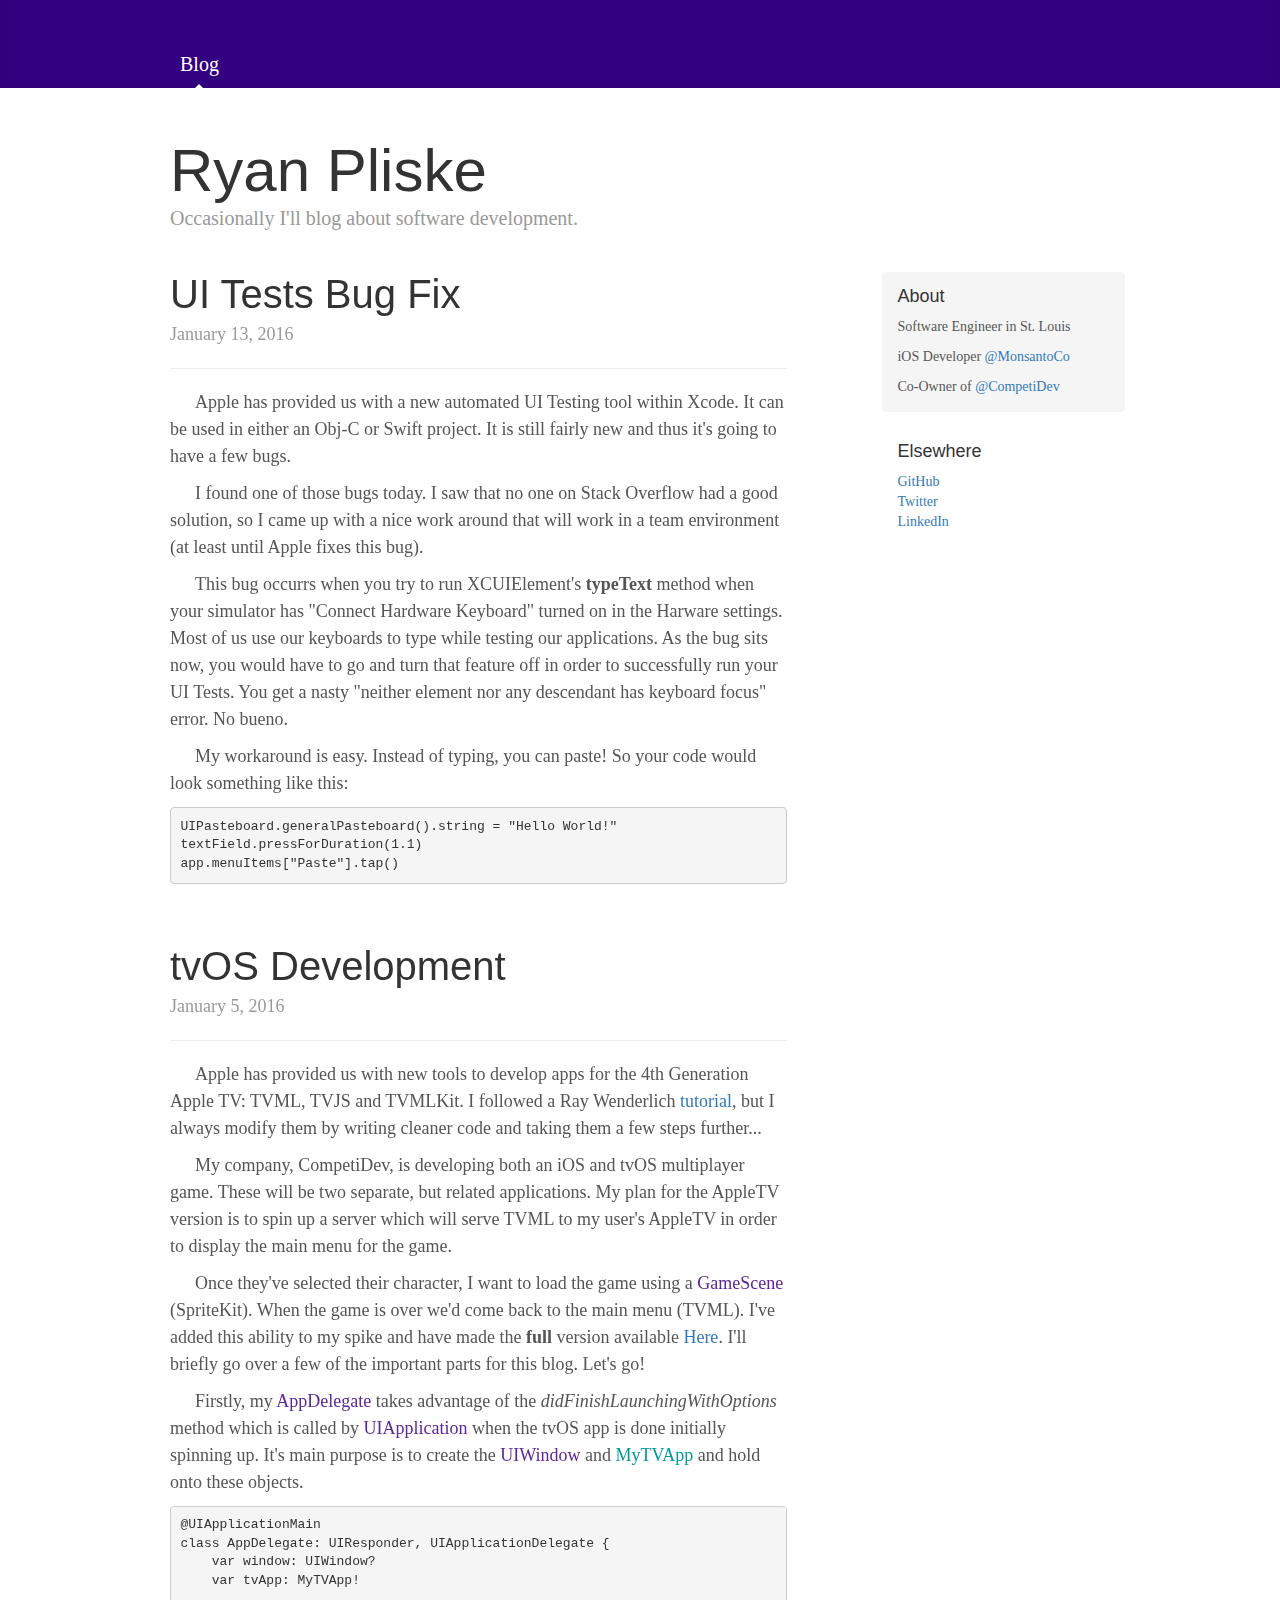
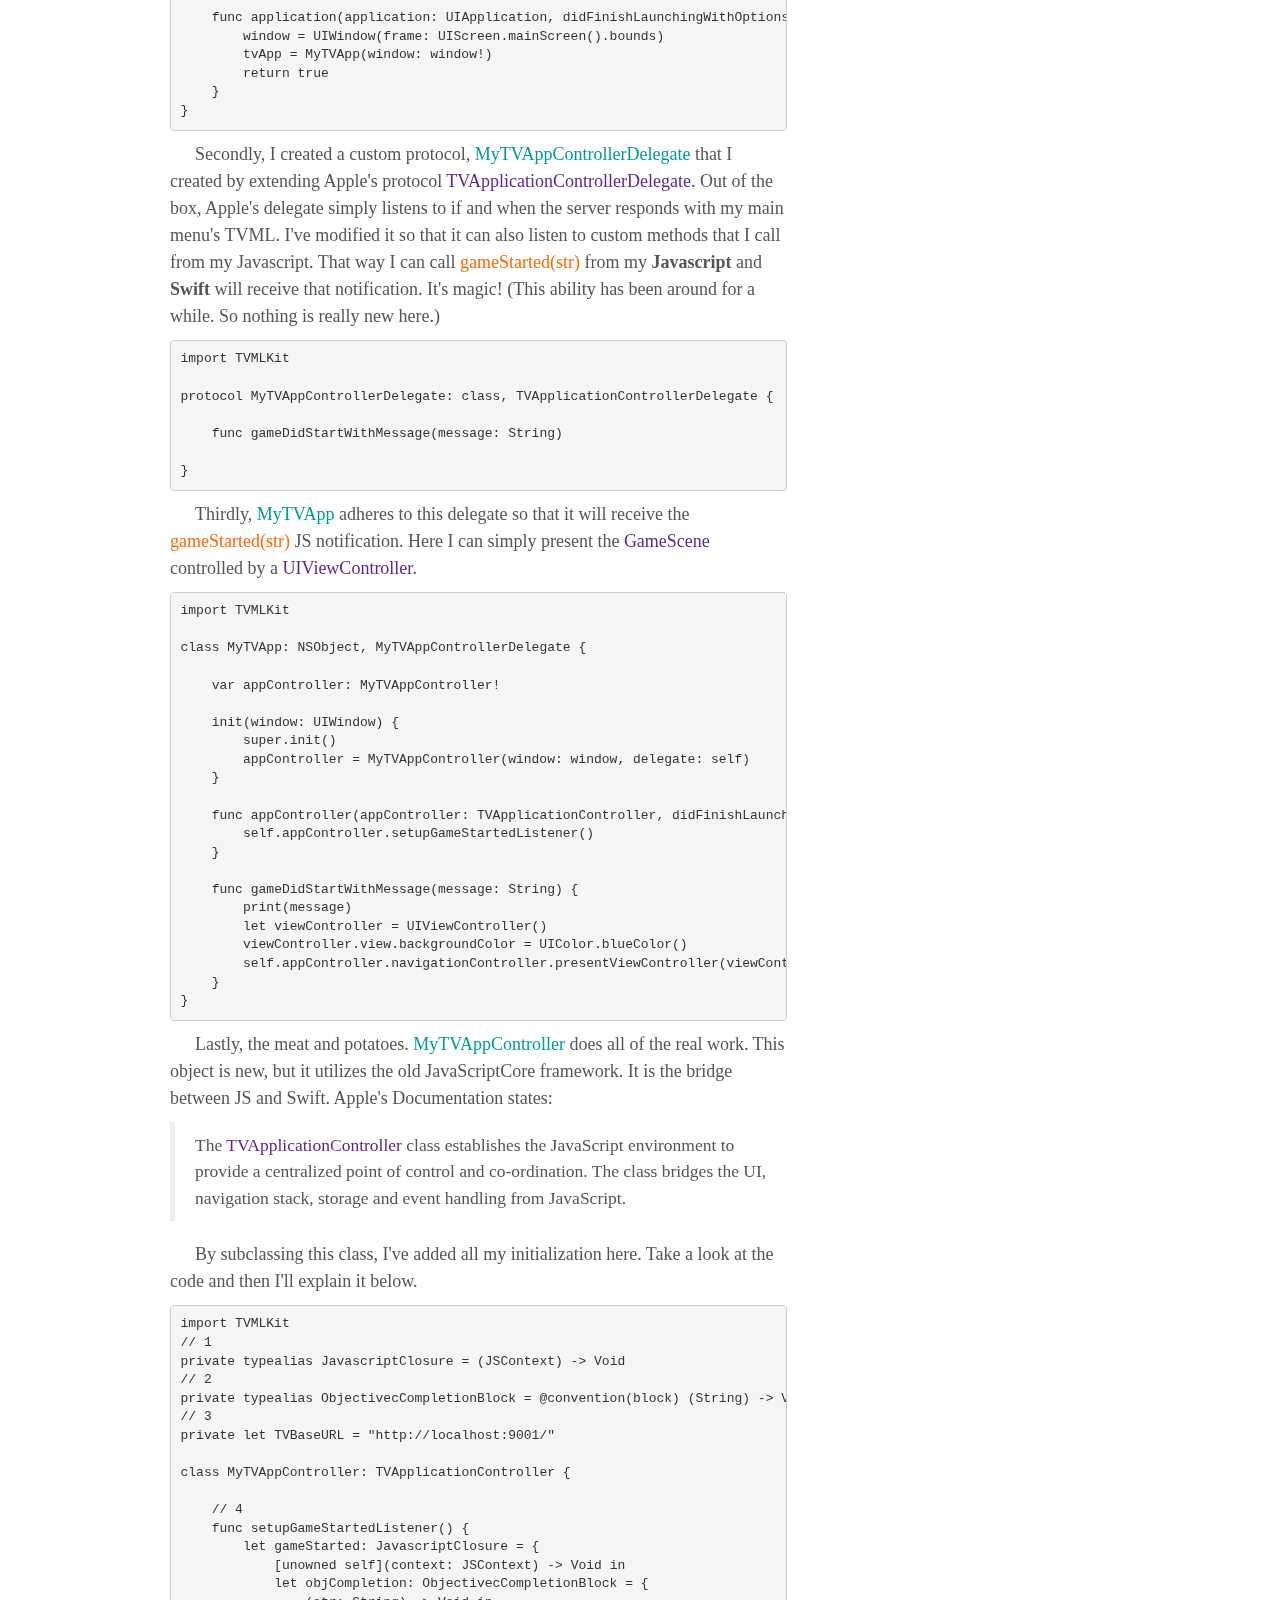
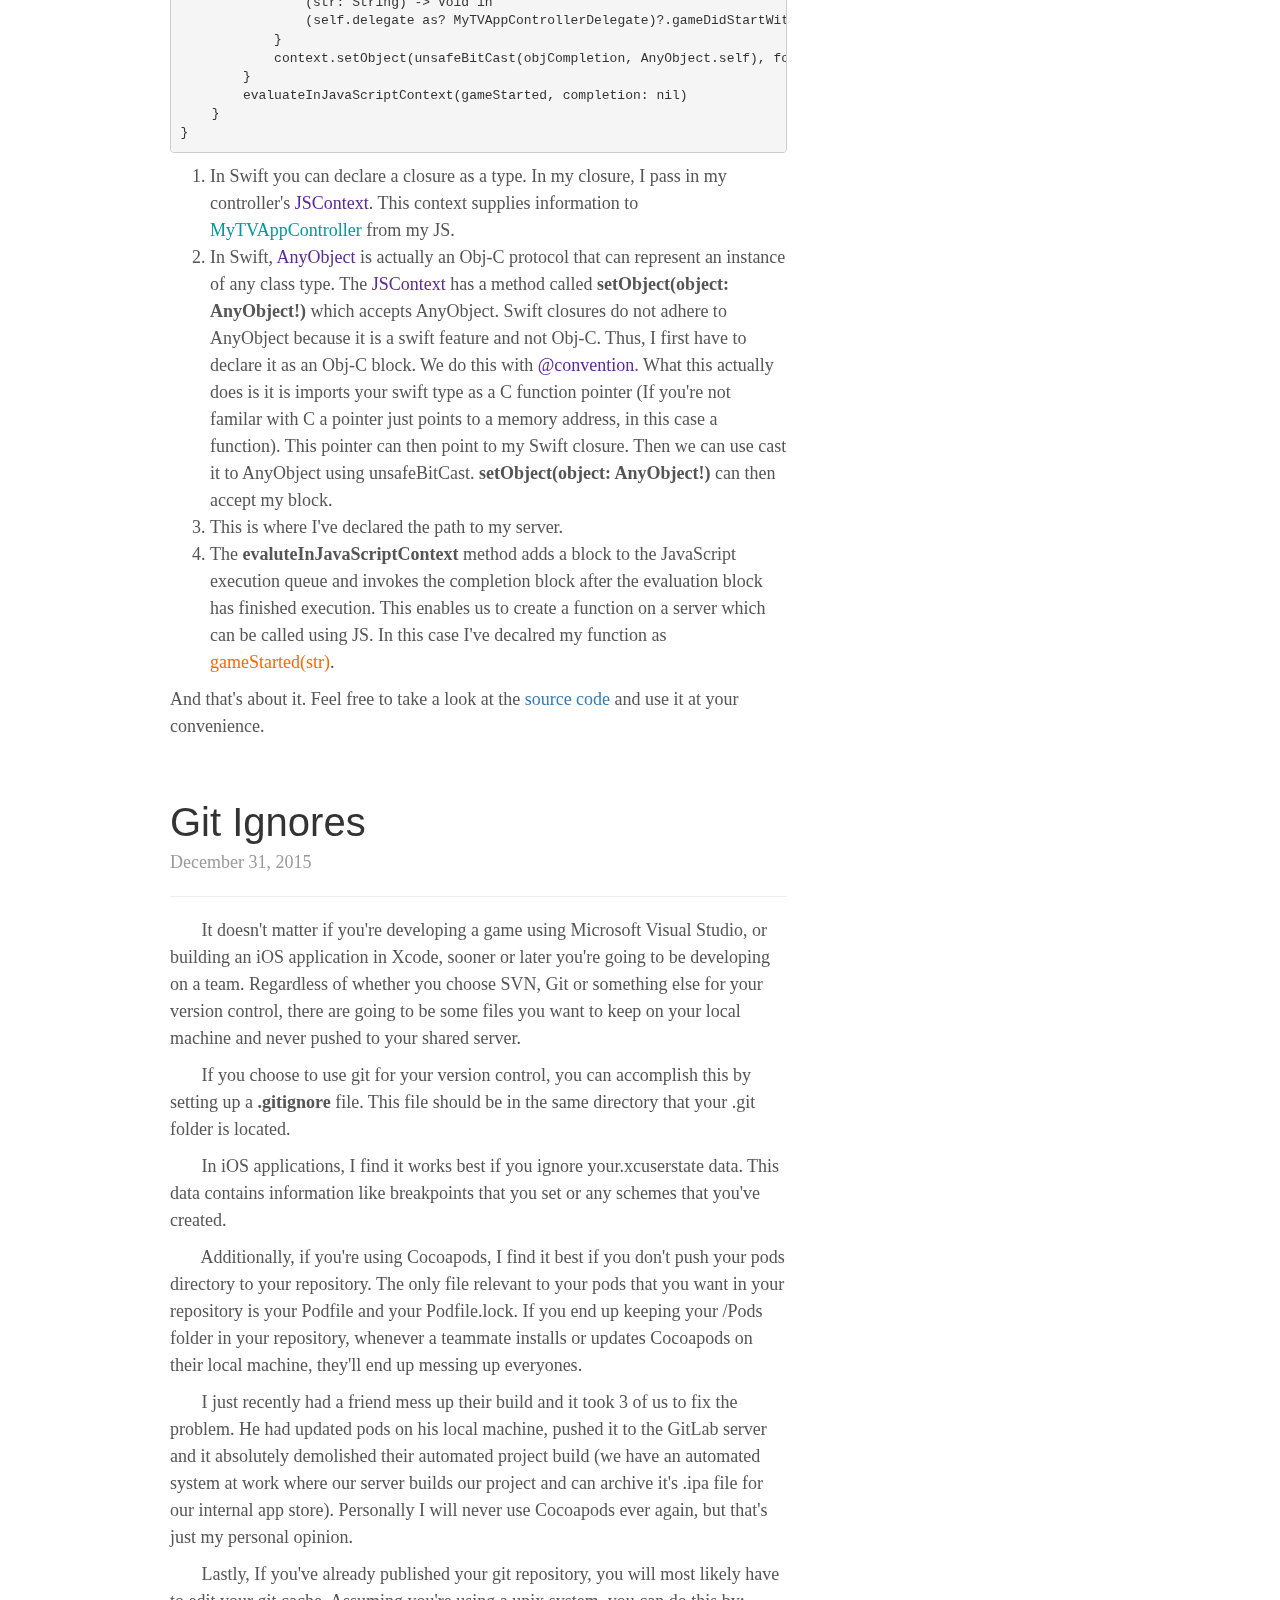
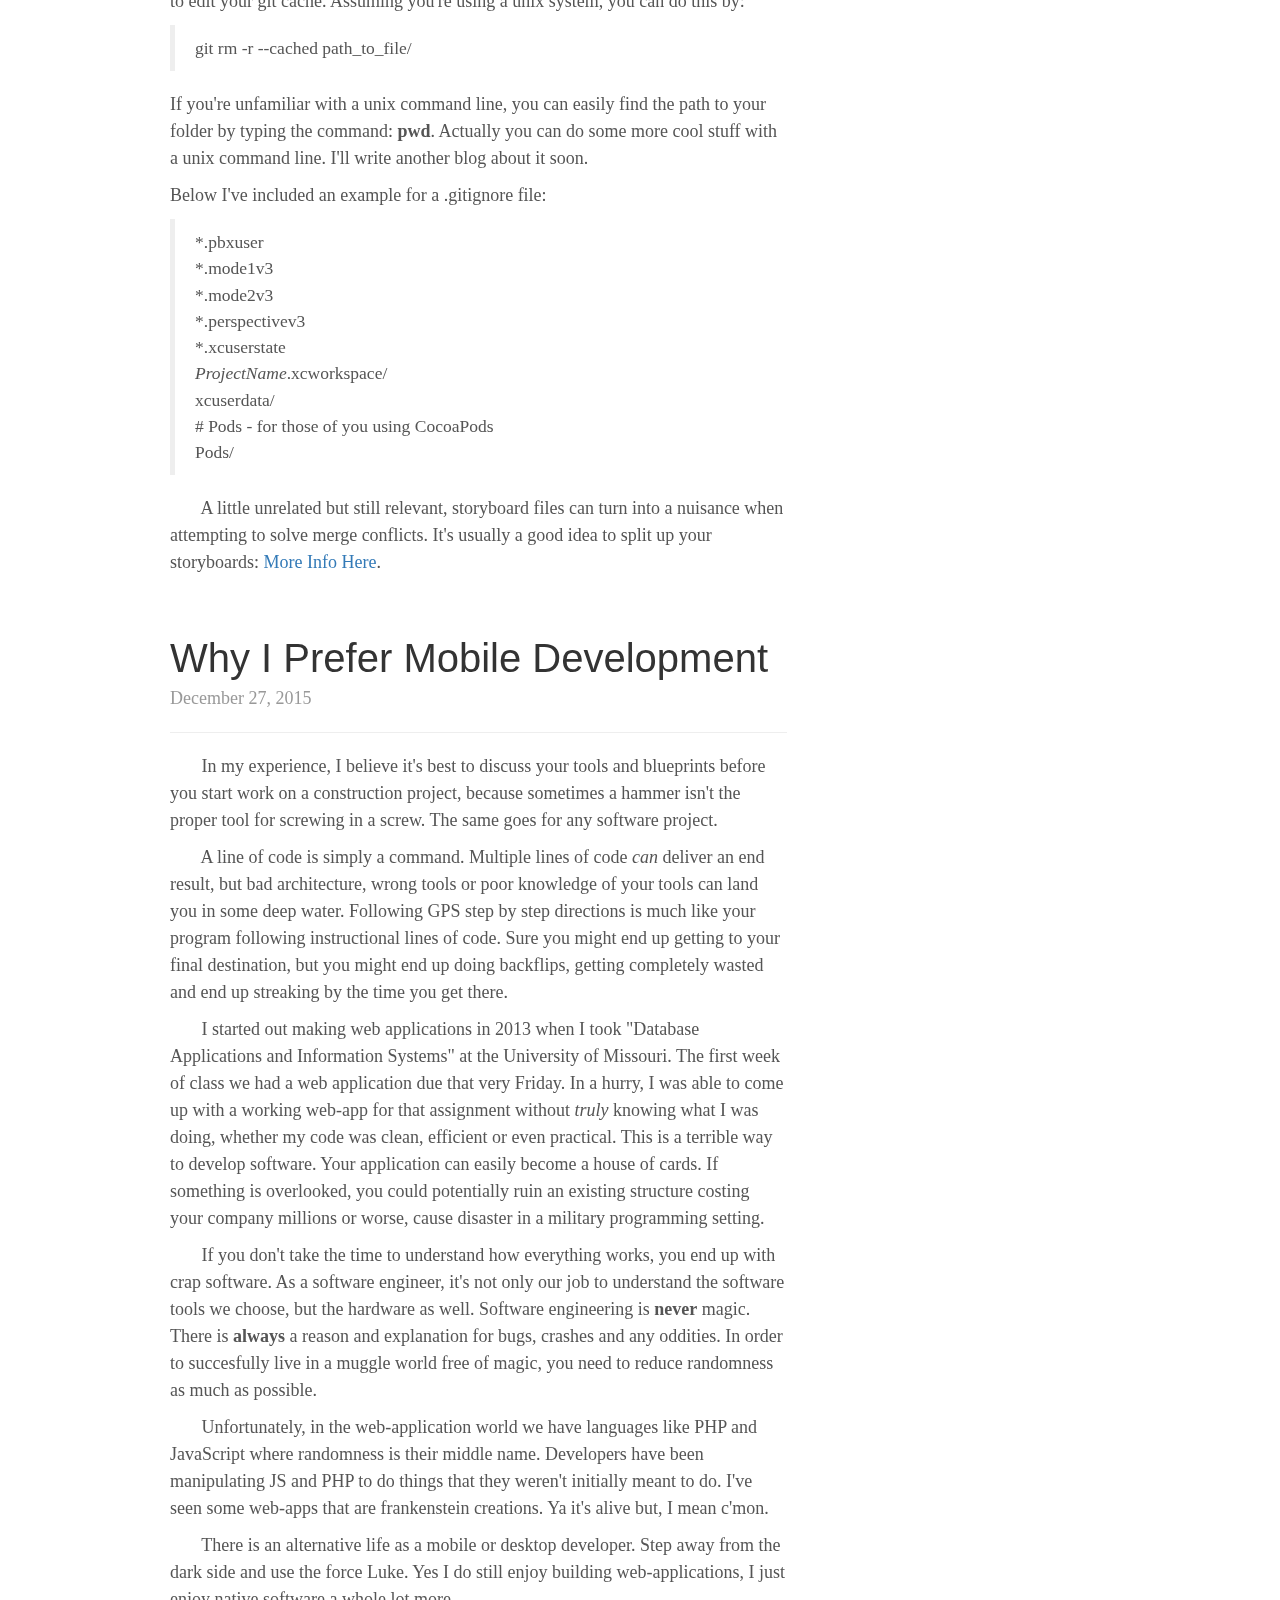
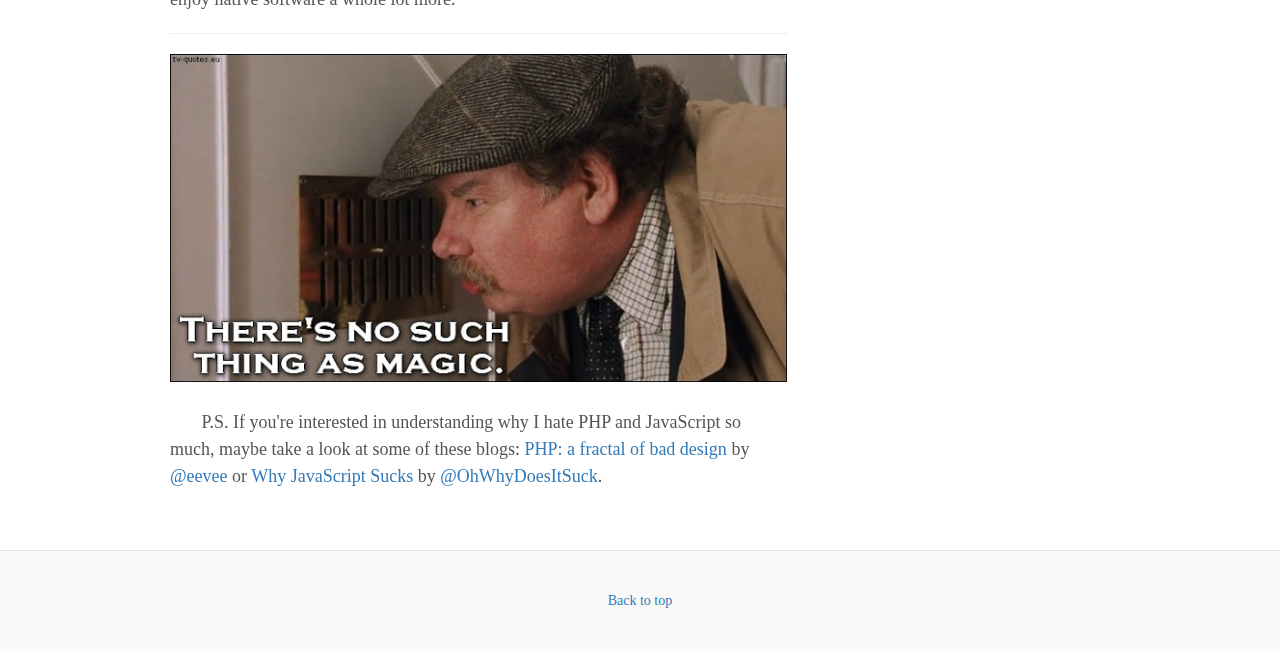
<file: index.html>
<!DOCTYPE html>
<html lang="en">
  <head>
    <meta charset="utf-8">
    <meta http-equiv="X-UA-Compatible" content="IE=edge">
    <meta name="viewport" content="width=device-width, initial-scale=1, maximum-scale=1, user-scalable=no">
    <meta name="description" content="">
    <meta name="author" content="">
    <title>Ryan Pliske</title>
    <link rel="icon" href="favicon.ico">
    <link rel="stylesheet" href="https://maxcdn.bootstrapcdn.com/bootstrap/3.3.6/css/bootstrap.min.css" defer>
    <link rel="stylesheet" href="https://highlightjs.org/static/demo/styles/xcode.css" defer>
    <link rel="stylesheet" href="blog.css">
    <script type="text/javascript" src="index.js"></script>
    <script type="text/javascript" src="highlight.pack.js" defer></script>
    <script type="text/javascript" src="https://ajax.googleapis.com/ajax/libs/jquery/1.11.3/jquery.min.js" defer onload="setup()"></script>
    <script type="text/javascript" src="https://maxcdn.bootstrapcdn.com/bootstrap/3.3.6/js/bootstrap.min.js" defer></script>
  </head>
  <body>
    <div id="navbar"></div>
    <div class ="container">
      <div id="blog-header"></div>
      <div class="row">
        <div class="col-sm-8 blog-main">
          <div id="post4" class="blog-post"></div>
          <div id="post3" class="blog-post"></div>
          <div id="post2" class="blog-post"></div>
          <div id="post1" class="blog-post"></div>
        </div>
        <div id="sidebar"></div>
      </div>
    </div>
  </body>
  <footer id="footer"></footer>
</html>
</file>
<file: blog.css>
/*
 * Globals
 */

body {
  font-family: Georgia, "Times New Roman", Times, serif;
  color: #555;
}

h1, .h1,
h2, .h2,
h3, .h3,
h4, .h4,
h5, .h5,
h6, .h6 {
  margin-top: 0;
  font-family: "Helvetica Neue", Helvetica, Arial, sans-serif;
  font-weight: normal;
  color: #333;
}

/*
 * Paragraph
*/
.indent {
  text-indent: 25px;
}

/*
 * Code
 */
 .code {
  overflow: auto; 
  word-wrap: normal; 
  white-space: pre;
}

.blog-class {
  color: #5c2699;
}

.blog-myclass {
  color: #009999;
}

/*
 * Override Bootstrap's default container.
 */

@media (min-width: 1200px) {
  .container {
    width: 970px;
  }
}


/*
 * Masthead for nav
 */

.blog-masthead {
  background-color: #330080;
  -webkit-box-shadow: inset 0 -2px 5px rgba(0,0,0,.1);
          box-shadow: inset 0 -2px 5px rgba(0,0,0,.1);
}

/* Nav links */
.blog-nav-item {
  position: relative;
  display: inline-block;
  padding: 10px;
  font-weight: 500;
  font-size: 20px;
  color: #cdddeb;
}
.blog-nav-item:hover,
.blog-nav-item:focus {
  color: #fff;
  text-decoration: none;
}

/* Active state gets a caret at the bottom */
.blog-nav .active {
  color: #fff;
}
.blog-nav .active:after {
  position: absolute;
  bottom: 0;
  left: 50%;
  width: 0;
  height: 0;
  margin-left: -5px;
  vertical-align: middle;
  content: " ";
  border-right: 5px solid transparent;
  border-bottom: 5px solid;
  border-left: 5px solid transparent;
}


/*
 * Blog name and description
 */

.blog-header {
  padding-top: 20px;
  padding-bottom: 20px;
}
.blog-title {
  margin-top: 30px;
  margin-bottom: 0;
  font-size: 60px;
  font-weight: normal;
}
.blog-description {
  font-size: 20px;
  color: #999;
}


/*
 * Main column and sidebar layout
 */

.blog-main {
  font-size: 18px;
  line-height: 1.5;
}

/* Sidebar modules for boxing content */
.sidebar-module {
  padding: 15px;
  margin: 0 -15px 15px;
}
.sidebar-module-inset {
  padding: 15px;
  background-color: #f5f5f5;
  border-radius: 4px;
}
.sidebar-module-inset p:last-child,
.sidebar-module-inset ul:last-child,
.sidebar-module-inset ol:last-child {
  margin-bottom: 0;
}


/* Pagination */
.pager {
  margin-bottom: 60px;
  text-align: left;
}
.pager > li > a {
  width: 140px;
  padding: 10px 20px;
  text-align: center;
  border-radius: 30px;
}


/*
 * Blog posts
 */

.blog-post {
  margin-bottom: 60px;
}
.blog-post-title {
  margin-bottom: 5px;
  font-size: 40px;
}
.blog-post-meta {
  margin-bottom: 20px;
  color: #999;
}


/*
 * Footer
 */

.blog-footer {
  padding: 40px 0;
  color: #999;
  text-align: center;
  background-color: #f9f9f9;
  border-top: 1px solid #e5e5e5;
}
.blog-footer p:last-child {
  margin-bottom: 0;
}
</file>
